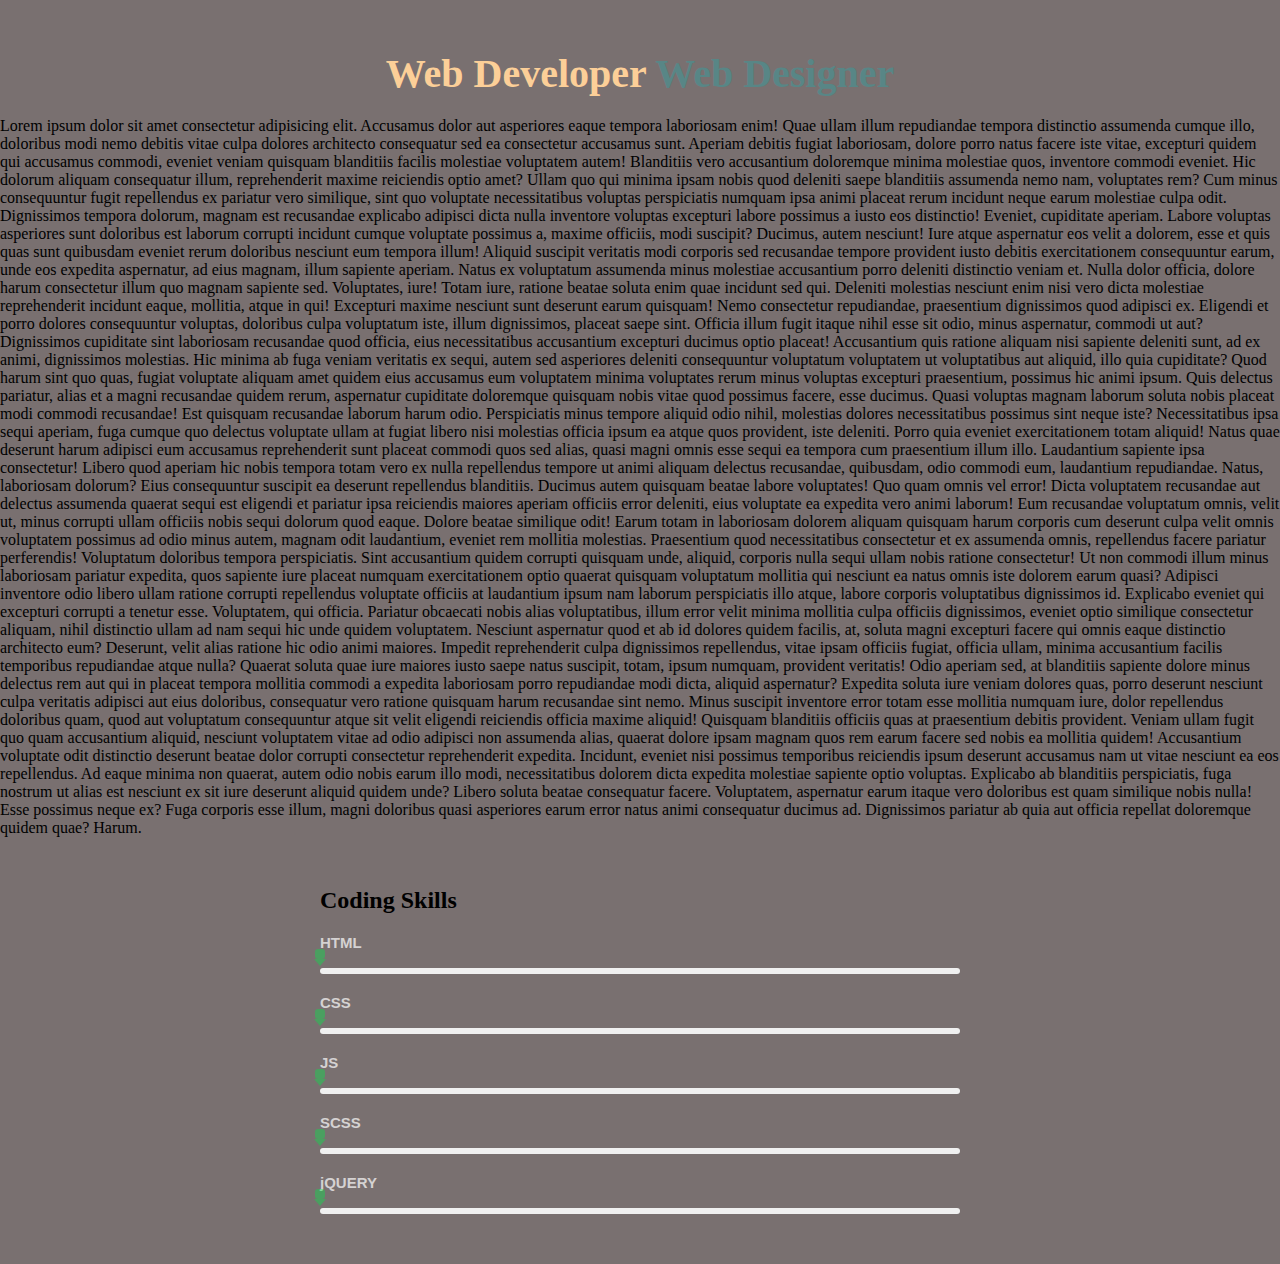
<file: progressbar/index.html>
<!DOCTYPE html>
<html lang="en">

<head>
    <meta charset="UTF-8">
    <meta http-equiv="X-UA-Compatible" content="IE=edge">
    <meta name="viewport" content="width=device-width, initial-scale=1.0">
    <link rel="shortcut icon" href="img/favicon.ico" type="image/x-icon">
    <title>progressbar</title>
    <!-- progressBar.min.css -->
    <link rel="stylesheet" href="css/progressBar.min.css">
    <!-- style.css -->
    <link rel="stylesheet" href="css/style.css">
</head>

<body>

    <h1 style="text-align: center; margin-top: 50px;color: rgb(88, 134, 134);"><span
            style="color: rgb(252, 207, 152);">Web Developer</span> Web Designer</h1>

    <p>Lorem ipsum dolor sit amet consectetur adipisicing elit. Accusamus dolor aut asperiores eaque tempora laboriosam
        enim! Quae ullam illum repudiandae tempora distinctio assumenda cumque illo, doloribus modi nemo debitis vitae
        culpa dolores architecto consequatur sed ea consectetur accusamus sunt. Aperiam debitis fugiat laboriosam,
        dolore porro natus facere iste vitae, excepturi quidem qui accusamus commodi, eveniet veniam quisquam blanditiis
        facilis molestiae voluptatem autem! Blanditiis vero accusantium doloremque minima molestiae quos, inventore
        commodi eveniet. Hic dolorum aliquam consequatur illum, reprehenderit maxime reiciendis optio amet? Ullam quo
        qui minima ipsam nobis quod deleniti saepe blanditiis assumenda nemo nam, voluptates rem? Cum minus consequuntur
        fugit repellendus ex pariatur vero similique, sint quo voluptate necessitatibus voluptas perspiciatis numquam
        ipsa animi placeat rerum incidunt neque earum molestiae culpa odit. Dignissimos tempora dolorum, magnam est
        recusandae explicabo adipisci dicta nulla inventore voluptas excepturi labore possimus a iusto eos distinctio!
        Eveniet, cupiditate aperiam. Labore voluptas asperiores sunt doloribus est laborum corrupti incidunt cumque
        voluptate possimus a, maxime officiis, modi suscipit? Ducimus, autem nesciunt! Iure atque aspernatur eos velit a
        dolorem, esse et quis quas sunt quibusdam eveniet rerum doloribus nesciunt eum tempora illum! Aliquid suscipit
        veritatis modi corporis sed recusandae tempore provident iusto debitis exercitationem consequuntur earum, unde
        eos expedita aspernatur, ad eius magnam, illum sapiente aperiam. Natus ex voluptatum assumenda minus molestiae
        accusantium porro deleniti distinctio veniam et. Nulla dolor officia, dolore harum consectetur illum quo magnam
        sapiente sed. Voluptates, iure! Totam iure, ratione beatae soluta enim quae incidunt sed qui. Deleniti molestias
        nesciunt enim nisi vero dicta molestiae reprehenderit incidunt eaque, mollitia, atque in qui! Excepturi maxime
        nesciunt sunt deserunt earum quisquam! Nemo consectetur repudiandae, praesentium dignissimos quod adipisci ex.
        Eligendi et porro dolores consequuntur voluptas, doloribus culpa voluptatum iste, illum dignissimos, placeat
        saepe sint. Officia illum fugit itaque nihil esse sit odio, minus aspernatur, commodi ut aut? Dignissimos
        cupiditate sint laboriosam recusandae quod officia, eius necessitatibus accusantium excepturi ducimus optio
        placeat! Accusantium quis ratione aliquam nisi sapiente deleniti sunt, ad ex animi, dignissimos molestias. Hic
        minima ab fuga veniam veritatis ex sequi, autem sed asperiores deleniti consequuntur voluptatum voluptatem ut
        voluptatibus aut aliquid, illo quia cupiditate? Quod harum sint quo quas, fugiat voluptate aliquam amet quidem
        eius accusamus eum voluptatem minima voluptates rerum minus voluptas excepturi praesentium, possimus hic animi
        ipsum. Quis delectus pariatur, alias et a magni recusandae quidem rerum, aspernatur cupiditate doloremque
        quisquam nobis vitae quod possimus facere, esse ducimus. Quasi voluptas magnam laborum soluta nobis placeat modi
        commodi recusandae! Est quisquam recusandae laborum harum odio. Perspiciatis minus tempore aliquid odio nihil,
        molestias dolores necessitatibus possimus sint neque iste? Necessitatibus ipsa sequi aperiam, fuga cumque quo
        delectus voluptate ullam at fugiat libero nisi molestias officia ipsum ea atque quos provident, iste deleniti.
        Porro quia eveniet exercitationem totam aliquid! Natus quae deserunt harum adipisci eum accusamus reprehenderit
        sunt placeat commodi quos sed alias, quasi magni omnis esse sequi ea tempora cum praesentium illum illo.
        Laudantium sapiente ipsa consectetur! Libero quod aperiam hic nobis tempora totam vero ex nulla repellendus
        tempore ut animi aliquam delectus recusandae, quibusdam, odio commodi eum, laudantium repudiandae. Natus,
        laboriosam dolorum? Eius consequuntur suscipit ea deserunt repellendus blanditiis. Ducimus autem quisquam beatae
        labore voluptates! Quo quam omnis vel error! Dicta voluptatem recusandae aut delectus assumenda quaerat sequi
        est eligendi et pariatur ipsa reiciendis maiores aperiam officiis error deleniti, eius voluptate ea expedita
        vero animi laborum! Eum recusandae voluptatum omnis, velit ut, minus corrupti ullam officiis nobis sequi dolorum
        quod eaque. Dolore beatae similique odit! Earum totam in laboriosam dolorem aliquam quisquam harum corporis cum
        deserunt culpa velit omnis voluptatem possimus ad odio minus autem, magnam odit laudantium, eveniet rem mollitia
        molestias. Praesentium quod necessitatibus consectetur et ex assumenda omnis, repellendus facere pariatur
        perferendis! Voluptatum doloribus tempora perspiciatis. Sint accusantium quidem corrupti quisquam unde, aliquid,
        corporis nulla sequi ullam nobis ratione consectetur! Ut non commodi illum minus laboriosam pariatur expedita,
        quos sapiente iure placeat numquam exercitationem optio quaerat quisquam voluptatum mollitia qui nesciunt ea
        natus omnis iste dolorem earum quasi? Adipisci inventore odio libero ullam ratione corrupti repellendus
        voluptate officiis at laudantium ipsum nam laborum perspiciatis illo atque, labore corporis voluptatibus
        dignissimos id. Explicabo eveniet qui excepturi corrupti a tenetur esse. Voluptatem, qui officia. Pariatur
        obcaecati nobis alias voluptatibus, illum error velit minima mollitia culpa officiis dignissimos, eveniet optio
        similique consectetur aliquam, nihil distinctio ullam ad nam sequi hic unde quidem voluptatem. Nesciunt
        aspernatur quod et ab id dolores quidem facilis, at, soluta magni excepturi facere qui omnis eaque distinctio
        architecto eum? Deserunt, velit alias ratione hic odio animi maiores. Impedit reprehenderit culpa dignissimos
        repellendus, vitae ipsam officiis fugiat, officia ullam, minima accusantium facilis temporibus repudiandae atque
        nulla? Quaerat soluta quae iure maiores iusto saepe natus suscipit, totam, ipsum numquam, provident veritatis!
        Odio aperiam sed, at blanditiis sapiente dolore minus delectus rem aut qui in placeat tempora mollitia commodi a
        expedita laboriosam porro repudiandae modi dicta, aliquid aspernatur? Expedita soluta iure veniam dolores quas,
        porro deserunt nesciunt culpa veritatis adipisci aut eius doloribus, consequatur vero ratione quisquam harum
        recusandae sint nemo. Minus suscipit inventore error totam esse mollitia numquam iure, dolor repellendus
        doloribus quam, quod aut voluptatum consequuntur atque sit velit eligendi reiciendis officia maxime aliquid!
        Quisquam blanditiis officiis quas at praesentium debitis provident. Veniam ullam fugit quo quam accusantium
        aliquid, nesciunt voluptatem vitae ad odio adipisci non assumenda alias, quaerat dolore ipsam magnam quos rem
        earum facere sed nobis ea mollitia quidem! Accusantium voluptate odit distinctio deserunt beatae dolor corrupti
        consectetur reprehenderit expedita. Incidunt, eveniet nisi possimus temporibus reiciendis ipsum deserunt
        accusamus nam ut vitae nesciunt ea eos repellendus. Ad eaque minima non quaerat, autem odio nobis earum illo
        modi, necessitatibus dolorem dicta expedita molestiae sapiente optio voluptas. Explicabo ab blanditiis
        perspiciatis, fuga nostrum ut alias est nesciunt ex sit iure deserunt aliquid quidem unde? Libero soluta beatae
        consequatur facere. Voluptatem, aspernatur earum itaque vero doloribus est quam similique nobis nulla! Esse
        possimus neque ex? Fuga corporis esse illum, magni doloribus quasi asperiores earum error natus animi
        consequatur ducimus ad. Dignissimos pariatur ab quia aut officia repellat doloremque quidem quae? Harum.</p>

    <div class="progressbar-tooltip">
        <h2 class="fw-bold pb-4">Coding Skills</h2>
        <div class="ab-progress" data-progress data-tooltip="true" data-value="95" data-title="HTML"></div>
        <div class="ab-progress" data-progress data-tooltip="true" data-value="90" data-title="CSS"></div>
        <div class="ab-progress" data-progress data-tooltip="true" data-value="70" data-title="JS"></div>
        <div class="ab-progress" data-progress data-tooltip="true" data-value="80" data-title="SCSS"></div>
        <div class="ab-progress" data-progress data-tooltip="true" data-value="90" data-title="jQUERY"></div>
    </div>

    <!-- jquery-3.6.0.min.js -->
    <script src="js/jquery-3.6.0.min.js"></script>
    <!-- progressBar.min.js -->
    <script src="js/progressBar.min.js"></script>
    <!-- waypoints.min.js -->
    <script src="js/waypoints.min.js"></script>
</body>

</html>
</file>
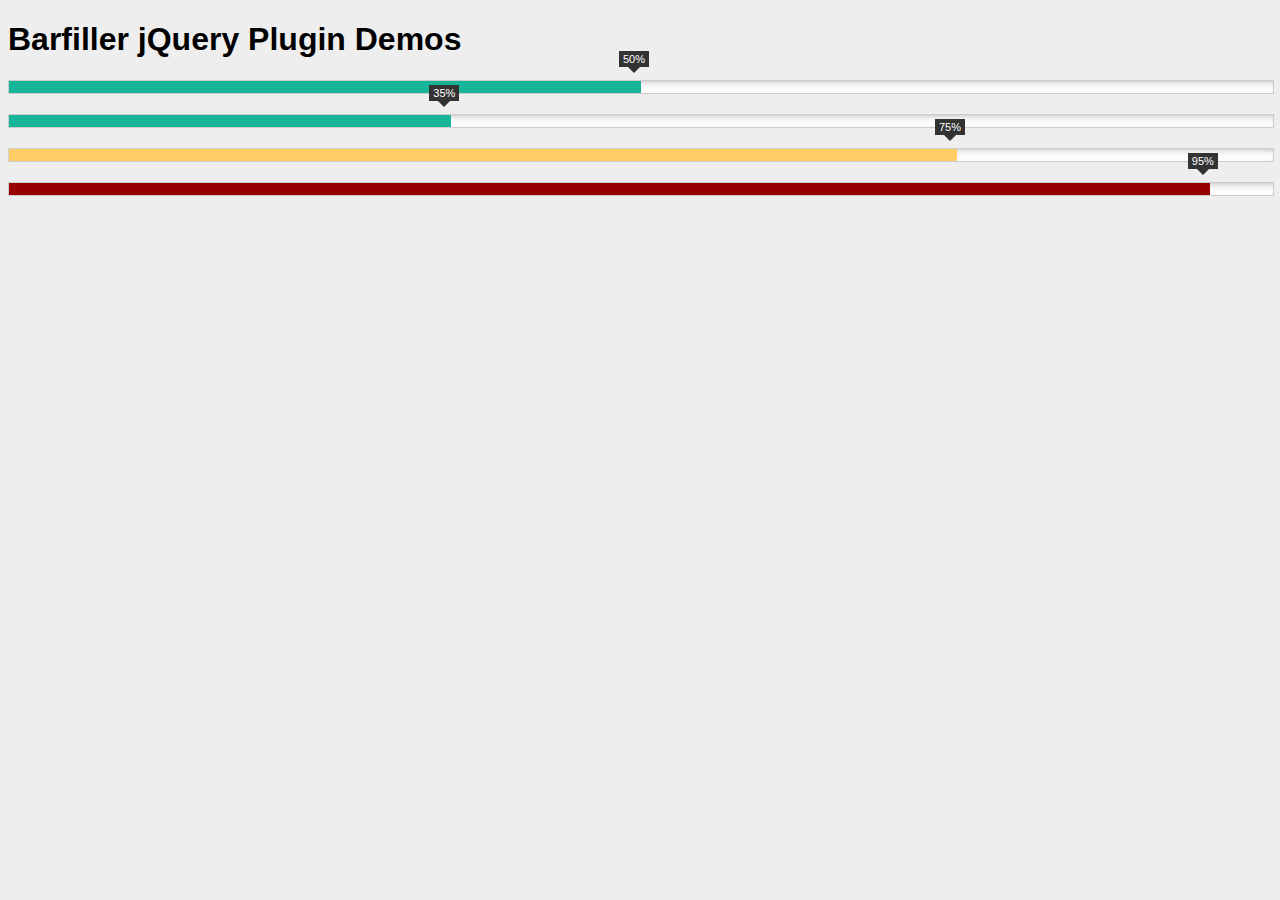
<file: Responsive-Animated-Progress-Bar/index.html>
<!DOCTYPE html>
<html lang="en">

<head>
	<meta charset="UTF-8">
	<meta http-equiv="X-UA-Compatible" content="IE=edge">
	<meta name="viewport" content="width=device-width, initial-scale=1.0">
	<title>Document</title>
	<!-- style.css -->
	<link rel="stylesheet" href="css/style.css">
</head>

<body>

	<div>

		<h1>Barfiller jQuery Plugin Demos</h1>
		<div id="bar1" class="barfiller">
			<div class="tipWrap">
				<span class="tip"></span>
			</div>
			<span class="fill" data-percentage="50"></span>
		</div>

		<div id="bar2" class="barfiller">
			<div class="tipWrap">
				<span class="tip"></span>
			</div>
			<span class="fill" data-percentage="35"></span>
		</div>

		<div id="bar3" class="barfiller">
			<div class="tipWrap">
				<span class="tip"></span>
			</div>
			<span class="fill" data-percentage="75"></span>
		</div>

		<div id="bar4" class="barfiller">
			<div class="tipWrap">
				<span class="tip"></span>
			</div>
			<span class="fill" data-percentage="95"></span>
		</div>

	</div>

	<!-- jquery-3.6.0.min.js -->
	<script src="js/jquery-3.6.0.min.js"></script>
	<!-- jquery.barfiller.js -->
	<script src="js/jquery.barfiller.js"></script>
	<!-- main.js -->
	<script src="js/main.js"></script>

</body>

</html>
</file>
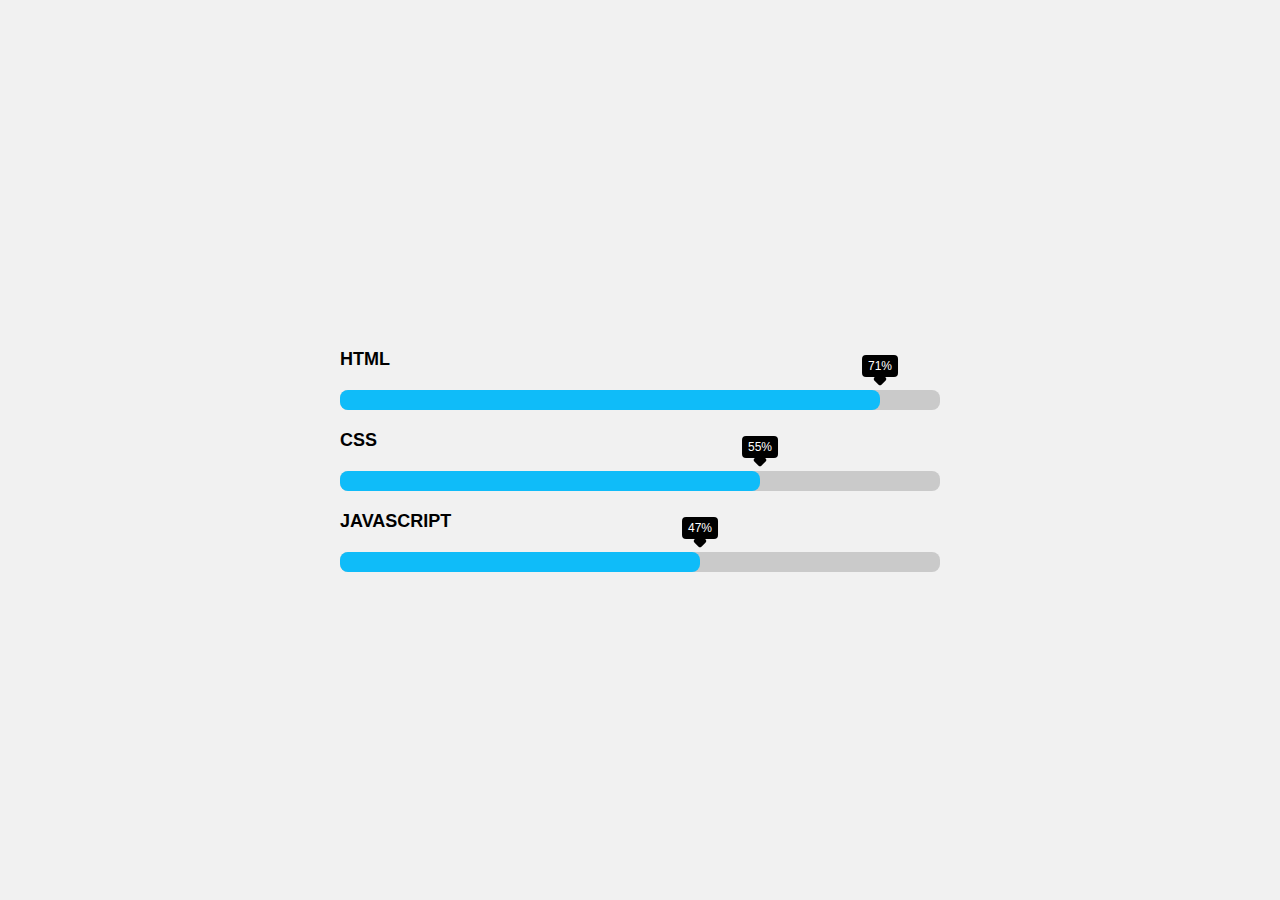
<file: Skills Bars/index.html>
<!DOCTYPE html>
<html lang="en" dir="ltr">
  <head>
    <meta charset="utf-8">
    <meta name="viewport" content="width=device-width, initial-scale=1.0">
    <title>Hello World</title>
    <link rel="stylesheet" href="style.css">
  </head>
  <body>

    <div class="skills">
      <div class="skill">
        <div class="skill-name">HTML</div>
        <div class="skill-bar">
          <div class="skill-per" per="90"></div>
        </div>
      </div>

      <div class="skill">
        <div class="skill-name">CSS</div>
        <div class="skill-bar">
          <div class="skill-per" per="70"></div>
        </div>
      </div>

      <div class="skill">
        <div class="skill-name">Javascript</div>
        <div class="skill-bar">
          <div class="skill-per" per="60"></div>
        </div>
      </div>
    </div>

    <script src="js/jquery-3.6.1.js"></script>
    <script src="main.js"></script>

  </body>
</html>
</file>
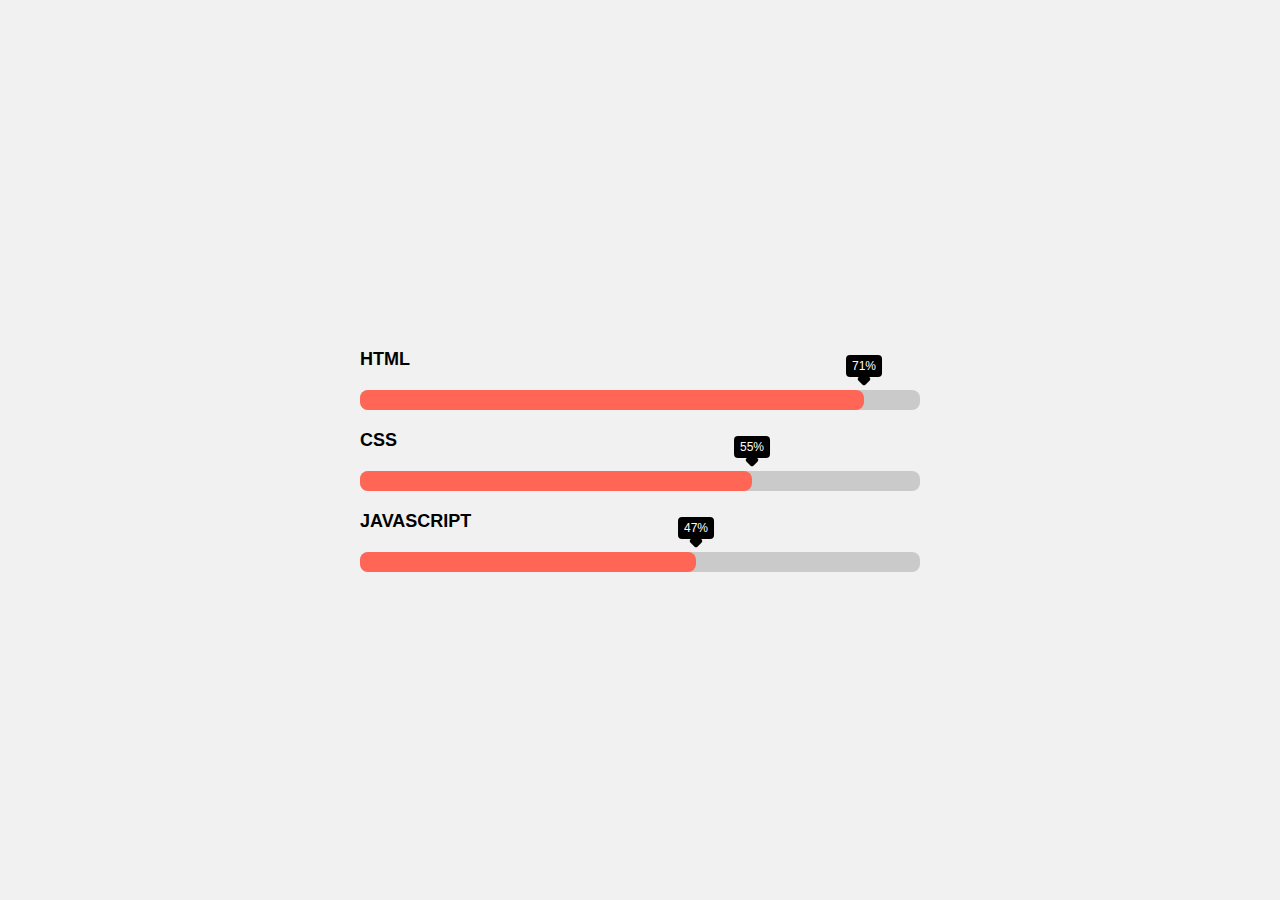
<file: Skills prograsbar/index.html>
<!DOCTYPE html>
<html lang="en">

<head>
  <meta charset="UTF-8">
  <meta http-equiv="X-UA-Compatible" content="IE=edge">
  <meta name="viewport" content="width=device-width, initial-scale=1.0">
  <title>Document</title>
  <!-- style.css -->
  <link rel="stylesheet" href="style.css">
</head>

<body>

  <div class="center">
    <div class="skills">
      <div class="skill">
        <div class="skill-name">HTML</div>
        <div class="skill-bar">
          <div class="skill-per" per="90"></div>
        </div>
      </div>

      <div class="skill">
        <div class="skill-name">CSS</div>
        <div class="skill-bar">
          <div class="skill-per" per="70"></div>
        </div>
      </div>

      <div class="skill">
        <div class="skill-name">Javascript</div>
        <div class="skill-bar">
          <div class="skill-per" per="60"></div>
        </div>
      </div>
    </div>
  </div>

  <!-- jquery-3.6.0.min.js -->
  <script src="js/jquery-3.6.0.min.js"></script>
  <!-- main.js -->
  <script src="js/main.js"></script>
</body>

</html>
</file>
<file: progressbar/css/style.css>
* {
    margin: 0;
    padding: 0;
    box-sizing: border-box;
    list-style: none;
    text-decoration: none;
}

body {
    width: 100%;
    height: 100vh;
    background: rgba(88, 76, 76, 0.8);
}

h1 {
    font-size: 40px;
}

p,
h2 {
    margin: 20px 0;
}

.progressbar-tooltip {
    margin: 50px auto;
    width: 50%;
    padding-bottom: 50px;
}
</file>
<file: Responsive-Animated-Progress-Bar/css/style.css>
body {
  font-family: Arial;
  background: #eee;
}

.barfiller {
  width: 100%;
  height: 12px;
  background: #fcfcfc;
  border: 1px solid #ccc;
  position: relative;
  margin-bottom: 20px;
  box-shadow: inset 1px 4px 9px -6px rgba(0, 0, 0, .5);
  -moz-box-shadow: inset 1px 4px 9px -6px rgba(0, 0, 0, .5);
}

.barfiller .fill {
  display: block;
  position: relative;
  width: 0px;
  height: 100%;
  background: #333;
  z-index: 1;
}

.barfiller .tipWrap {
  display: none;
}

.barfiller .tip {
  margin-top: -30px;
  padding: 2px 4px;
  font-size: 11px;
  color: #fff;
  left: 0px;
  position: absolute;
  z-index: 2;
  background: #333;
}

.barfiller .tip:after {
  border: solid;
  border-color: rgba(0, 0, 0, .8) transparent;
  border-width: 6px 6px 0 6px;
  content: "";
  display: block;
  position: absolute;
  left: 9px;
  top: 100%;
  z-index: 9
}
</file>
<file: Skills Bars/style.css>
body{
  margin: 0;
  padding: 0;
  font-family: 'Open Sans',sans-serif;
  min-height: 100vh;
  display: flex;
  align-items: center;
  justify-content: center;
  background: #f1f1f1;
}

.skills{
  width: 100%;
  max-width: 600px;
  padding: 0 20px;
}

.skill-name{
  font-size: 18px;
  font-weight: 700;
  text-transform: uppercase;
  margin: 20px 0;
}

.skill-bar{
  height: 20px;
  background: #cacaca;
  border-radius: 8px;
}

.skill-per{
  height: 20px;
  background-color: #0fbcf9;
  border-radius: 8px;
  width: 0;
  transition: 1s linear;
  position: relative;
}

.skill-per::before{
  content: attr(per);
  position: absolute;
  padding: 4px 6px;
  background-color: #000;
  color: #fff;
  font-size: 12px;
  border-radius: 4px;
  top: -35px;
  right: 0;
  transform: translateX(50%);
}

.skill-per::after{
  content: '';
  position: absolute;
  width: 10px;
  height: 10px;
  background-color: #000;
  top: -16px;
  right: 0;
  transform: translateX(50%) rotate(45deg);
  border-radius: 2px;
}
</file>
<file: Skills prograsbar/style.css>
* {
  margin: 0;
  padding: 0;
  box-sizing: border-box;
}

body {
  font-family: 'Open Sans', sans-serif;
  background: #f1f1f1;
}

.center {
  min-height: 100vh;
  display: flex;
  justify-content: center;
  align-items: center;
}

.skills {
  width: 100%;
  max-width: 600px;
  padding: 0 20px;
}

.skill-name {
  font-size: 18px;
  font-weight: 700;
  text-transform: uppercase;
  margin: 20px 0;
}

.skill-bar {
  height: 20px;
  background: #cacaca;
  border-radius: 8px;
}

.skill-per {
  height: 20px;
  background-color: #f65;
  border-radius: 8px;
  width: 0;
  transition: 1s linear;
  position: relative;
}

.skill-per::before {
  content: attr(per);
  position: absolute;
  padding: 4px 6px;
  background-color: #000;
  color: #fff;
  font-size: 12px;
  border-radius: 4px;
  top: -35px;
  right: 0;
  transform: translateX(50%);
}

.skill-per::after {
  content: '';
  position: absolute;
  width: 10px;
  height: 10px;
  background-color: #000;
  top: -16px;
  right: 0;
  transform: translateX(50%) rotate(45deg);
  border-radius: 2px;
}
</file>
<file: progressbar/css/progressBar.min.css>
:root{--font-family:-apple-system,BlinkMacSystemFont,Segoe UI,Helvetica,Arial,sans-serif,Apple Color Emoji,Segoe UI Emoji;--clr-dark:#5f5f5f;--clr-white:#fff;--clr-pink:#785af0;--clr-blue:#148cfa;--clr-light-green:#64f5d2;--border-clr:#e6e6e6}.ab-progress{position:relative;-webkit-user-select:none;user-select:none;box-sizing:border-box}.ab-progress *{-webkit-user-select:none;user-select:none;box-sizing:border-box}.ab-progress+.ab-progress{margin-top:20px}.ab-progress .progress-title{z-index:100;color: #ffffffb0;font-family:var(--progress-title-font,var(--font-family));font-size:var(--progress-title-fs,15px);font-weight:var(--progress-title-fw,700)}.ab-progress .progress-indicator{padding-bottom:7px;position:relative;margin:5px 0;font-family:var(--font-family);font-size:15px;line-height:15px;font-weight:400;color:#2e2e2e}.ab-progress .progress-indicator-inner{font-family:var(--progress-font,var(--font-family));font-weight:var(--progress-fw,500);font-size:var(--progress-fs,16px);line-height:1;padding:5px 5px 5px;border-radius:3px;color:var(--progress-indicator-color,var(--clr-white));margin-bottom:4px;background:var(--progress-indicator-background, #08e44a68);position:absolute;bottom:0;transform:translateX(-50%)}.ab-progress .progress-bar-wrap{height:var(--progressbar-height,6px);background:var(--progressbar-background,#f0f0f0);border-radius:var(--progressbar-radius,6px);}.ab-progress .down-arrow{border-left:6px solid transparent;border-right:6px solid transparent;border-top:7px solid var(--progress-indicator-background, #08e44a68);position:absolute;left:50%;top:100%;transform:translateX(-50%)}.ab-progress .ab-progress-bar{height:var(--progressbar-height,6px);background:var(--progressbar-fill,linear-gradient(to right,var(--clr-pink) 0,var(--clr-blue) 100%));width:0;border-radius:var(--progressbar-radius,6px)}.progress-tooltip{--progress-title-clr:var(--clr-dark)}.progress-inline{--progressbar-height:35px;--progressbar-background:transparent;--progressbar-border:var(--border-clr);--progressbar-fill:linear-gradient(to right, var(--clr-blue) 0%, var(--clr-light-green) 100%);--progressbar-radius:3px;--progress-fw:700;--progress-fs:13px;--progress-indicator-color:var(var(--clr-white));--progress-indicator-background:transparent}.progress-inline .progress-title{position:absolute;top:50%;left:14px;transform:translateY(-50%);padding:0;margin:0}.progress-inline .progress-indicator{margin:0;padding:0}.progress-inline .progress-indicator-inner{bottom:-36px;transform:translateX(-100%)}.progress-inline .ab-progress-bar{box-shadow:3px 5px 8px rgba(0,0,0,.15)}
</file>
